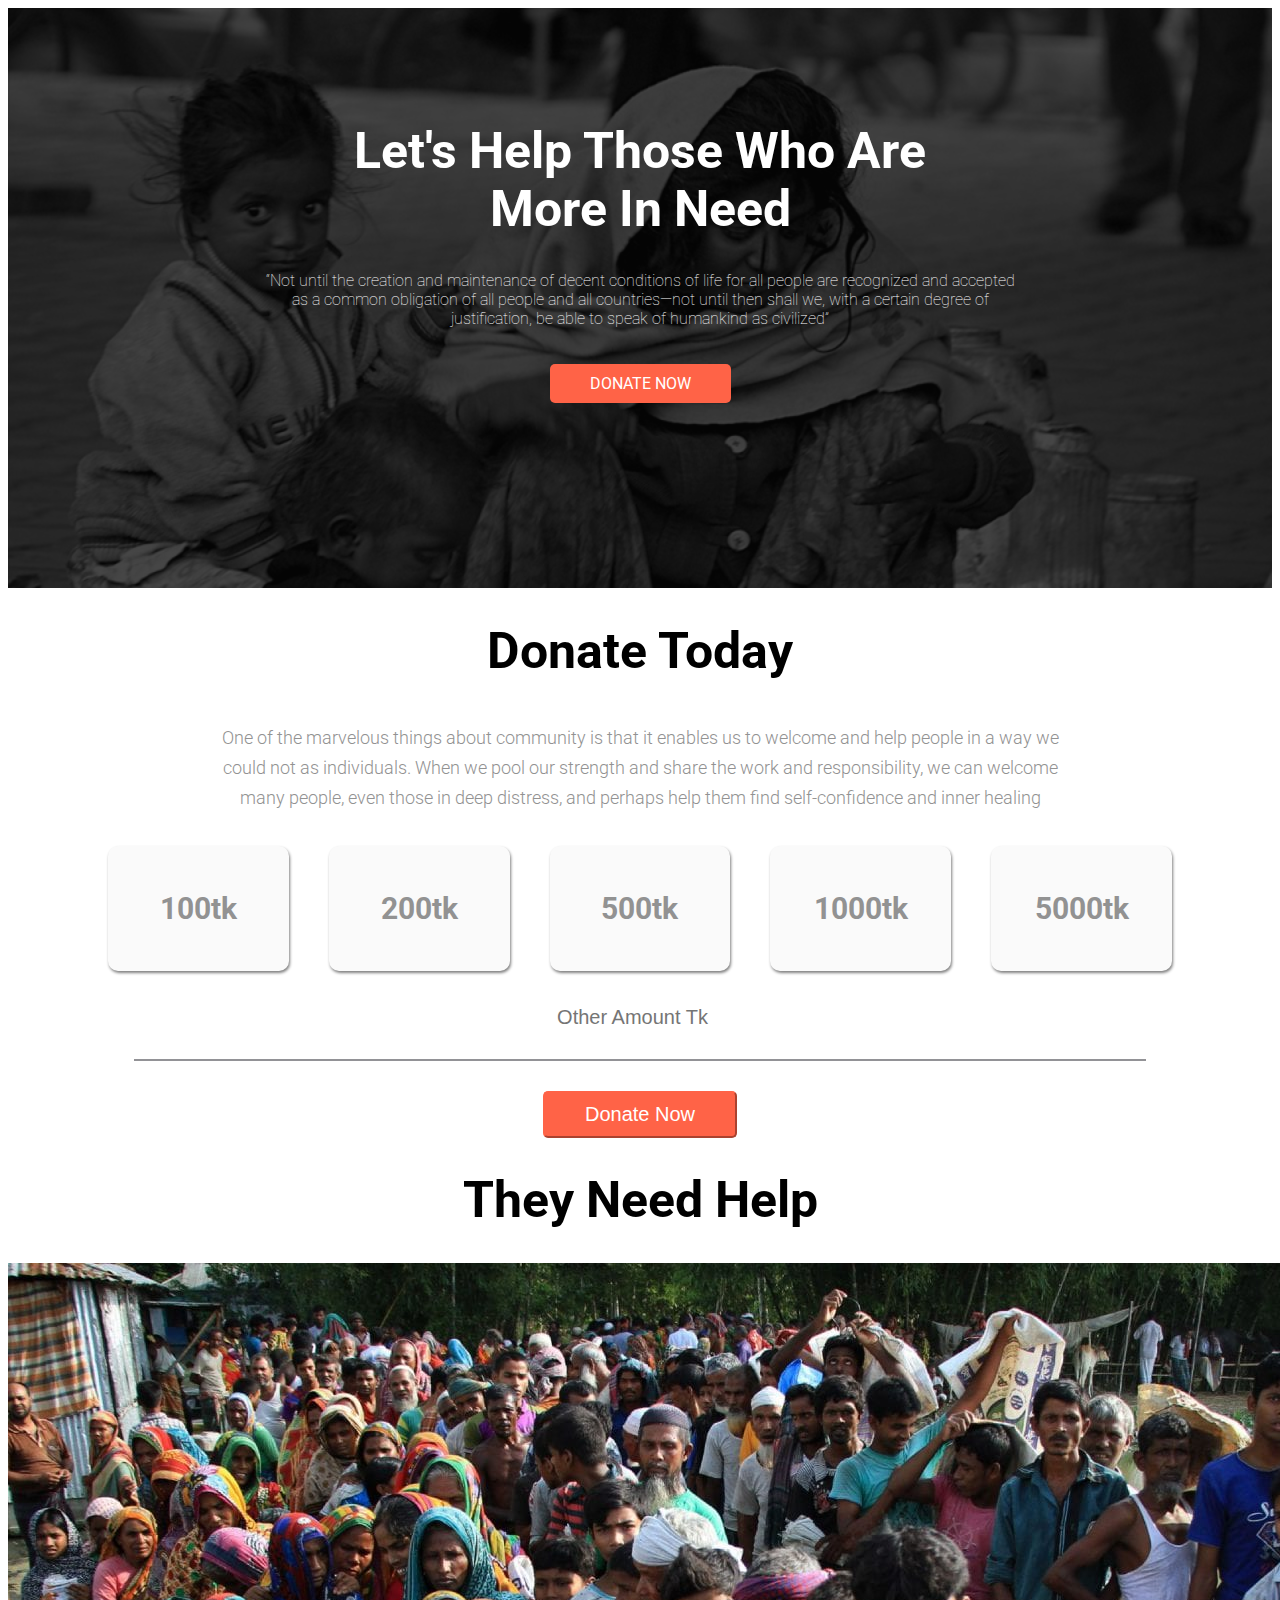
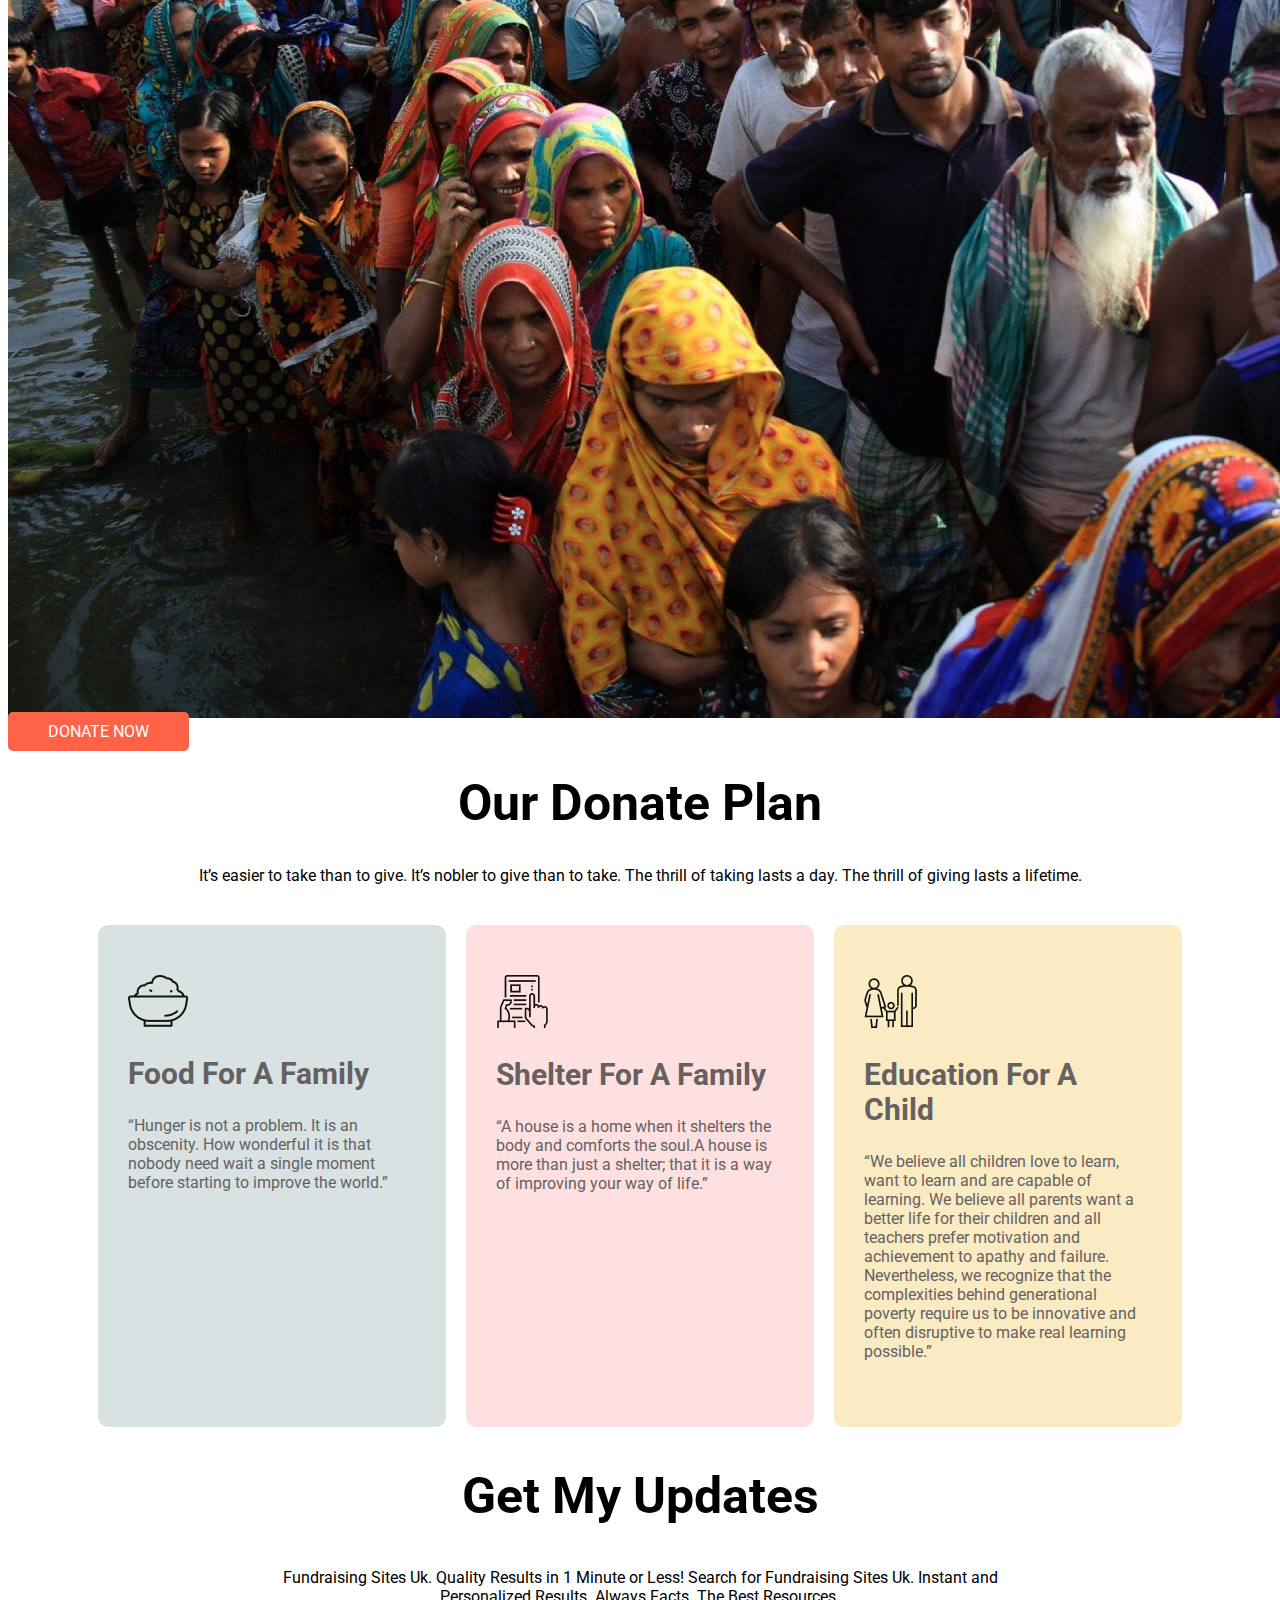
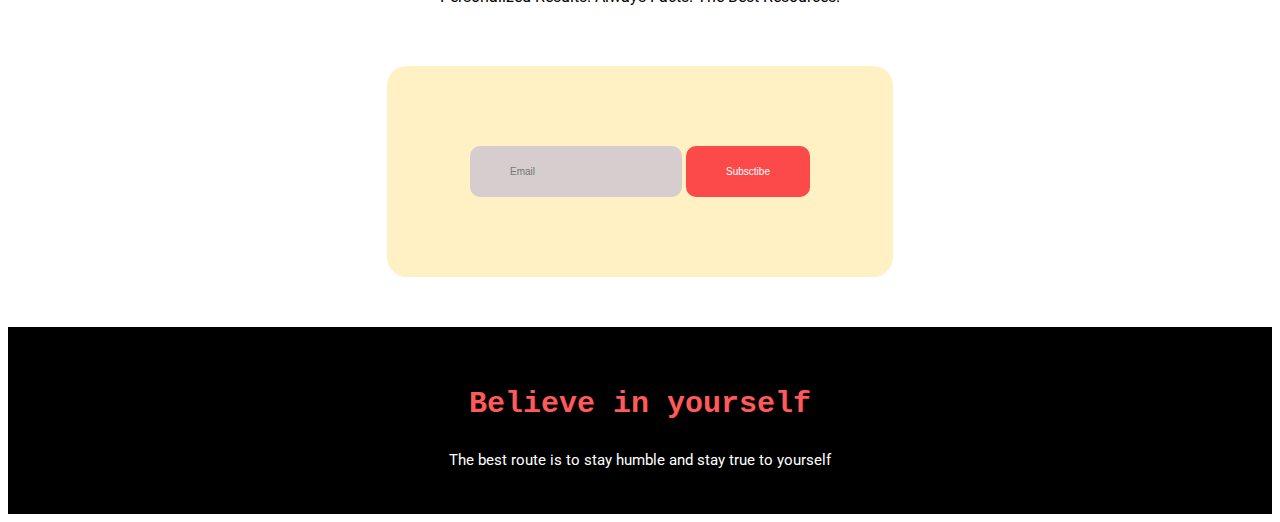
<file: index.html>
<!DOCTYPE html>
<html lang="en">
<head>
    <meta charset="UTF-8">
    <meta http-equiv="X-UA-Compatible" content="IE=edge">
    <meta name="viewport" content="width=device-width, initial-scale=1.0">
    <title>fist-assingment</title>
    <link rel="preconnect" href="https://fonts.googleapis.com">
    <link rel="preconnect" href="https://fonts.gstatic.com" crossorigin>
    <link href="https://fonts.googleapis.com/css2?family=Roboto&display=swap" rel="stylesheet">
    <link rel="shortcut icon" href="images/donation13.jpg" type="image/x-icon">
    <link rel="stylesheet" href="style.css">
</head>
<body>
    <section class="hero-section">
        <div>
            <h1>Let's Help Those Who Are <br> More In Need</h1>
             <p>
                “Not until the creation and maintenance of decent conditions of life for all people are recognized and accepted as a
                common obligation of all people and all countries—not until then shall we, with a certain degree of justification, be
                able to speak of humankind as civilized”
             </p>
            <a class="button" target="_blank" href="https://www.unicef.org/bangladesh/en/contact-us">DONATE NOW</a>
    
        </div>
    </section>
    <section class="donate-section">
        <div>
            <h1>Donate Today</h1>
             <p>
                One of the marvelous things about community is that it enables us to welcome and help people in a way we could not as
                individuals. When we pool our strength and share the work and responsibility, we can welcome many people, even those in
                deep distress, and perhaps help them find self-confidence and inner healing
             </p>
        </div>
        <div class="flex-container">
            <div class="width">
                <h2>100tk</h2>
            </div>
            <div id="orange" class="width">
                <h2>200tk</h2>
            </div>
            <div class="width">
                <h2>500tk</h2>
            </div>
            <div class="width">
                <h2>1000tk</h2>
            </div>
            <div class="width">
                <h2>5000tk</h2>
            </div>
        </div>
        <form action="">
    
            <input type="number" placeholder="Other Amount Tk"> <br>
            <input type="button" value="Donate Now">
    
        </form>
    </section>
    <section>
        <div>
            <h1 class="help">They Need Help</h1>
            <img class="help-image" src="images/donation7.jpg" alt="" srcset="">
            <a class="button" target="_blank" href="https://www.unicef.org/bangladesh/en/contact-us">DONATE NOW</a>
        </div>
    </section>
    <section class="donation-plan">
        <div>
            <h1>Our Donate Plan</h1>
            <p>
                It’s easier to take than to give. It’s nobler to give than to take. The thrill of taking lasts a day. The thrill of
                giving lasts a lifetime.
            </p>
        </div>
        <div class="donation-plan-one">
            <div id="first" class="food-width">
                <img src="icons/food.png" alt="">
                <h2>Food For A Family</h2>
                <p>
                    “Hunger is not a problem. It is an obscenity. How wonderful it is that nobody need wait a single moment before starting
                    to improve the world.”
                </p>
            </div>
            <div id="second" class="food-width">
                <img src="icons/Frame-1.png" alt="">
                <h2>Shelter For A Family</h2>
                <p>
                    “A house is a home when it shelters the body and comforts the soul.A house is more than just a shelter; that it is a way
                    of improving your way of life.”
                </p>
            </div>
            <div id="third" class="food-width">
                <img src="icons/shelter.png" alt="">
                <h2>Education For A Child</h2>
                <p>
                    “We believe all children love to learn, want to learn and are capable of learning. We believe all parents want a better
                    life for their children and all teachers prefer motivation and achievement to apathy and failure. Nevertheless, we
                    recognize that the complexities behind generational poverty require us to be innovative and often disruptive to make
                    real learning possible.”
                </p>
            </div>
        </div>
    </section>
    <section class="my-updates">
        <div>
            <h1>
                Get My Updates
            </h1>
            <p>
                Fundraising Sites Uk. Quality Results in 1 Minute or Less! Search for Fundraising Sites Uk. Instant and
                Personalized Results. Always Facts. The Best Resources.
            </p>
            <div class="emaill">
                <form class="" action="">
                    <input type="email" class="email-one" placeholder="Email">
                    <button class="subscribe">Subsctibe</button>
                </form>
            </div>
    </section>
    <section class="final-section">
        <div>
            <h3>Believe in yourself</h3>
            <p>
                The best route is to stay humble and stay true to yourself
            </p>
        </div>
    </section>
</body>
</html>
</file>
<file: style.css>
body {
    font-family: 'Roboto', sans-serif;
}

h1 {
    font-size: 50px;
}

h2 {
    font-size: 30px;
}

.hero-section p {
    font-weight: 100;
    padding-bottom: 30px;
}

.hero-section {
    background-image: url(images/donation3333.jpg.jpg);
    box-shadow: inset 0 0 0 2000px rgba(5, 5, 5, 0.74);
    background-repeat: no-repeat;
    background-position: center;
    background-size: cover;
    background-attachment: fixed;
    height: 500px;
    padding-top: 80px;
    padding-left: 20%;
    padding-right: 20%;
    text-align: center;
    color: white;
}

.button {
    background-color: tomato;
    color: white;
    text-decoration: none;
    padding: 10px 40px;
    border-radius: 5px;
}

.donate-section {
    text-align: center;
}

.donate-section p {
    color: #929292;
    font-size: 18px;
    font-weight: 300;
    padding: 10px 200px;
    line-height: 30px;
}

.flex-container {
    display: flex;
    margin-right: 80px;
    margin-left: 80px;
}

.width {
    width: 20%;
    background-color: #FAFAFA;
    box-shadow: 1px 2px 3px gray;
    border-radius: 10px;
    text-align: center;
    margin: 5px 20px;
    padding: 20px;
    color: #929292;
}

#orang {
    border: tomato solid2 px;
    color: tomato;
}

input[type=number] {
    place-content: donate;
    border: none;
    border-bottom: 2px solid #929296;
    padding: 30px 0px;
    width: 80%;
    text-align: center;
    font-size: 20px;
    color: #929296;
}

input[type=button] {
    background-color: tomato;
    color: white;
    text-decoration: none;
    padding: 10px 40px;
    border-radius: 5px;
    margin-top: 30px;
    font-size: 20px;
    border-color: tomato;
}

.donation-plan {
    text-align: center;
}

.food-width {
    width: 35%;
}

.donation-plan-one {
    display: flex;
    margin: 40px 80px;
}

.donation-plan-one {
    color: #666161;
}

#first {
    background-color: #d8e2e3;
    margin: 0px 10px;
    padding: 50px 30px;
    text-align: left;
    border-radius: 10px;
}

#second {
    background-color: #ffe0e0;
    margin: 0px 10px;
    padding: 50px 30px;
    text-align: left;
    border-radius: 10px;
}

#third {
    background-color: #faebc3;
    margin: 0px 10px;
    padding: 50px 30px;
    text-align: left;
    border-radius: 10px;
}

.my-updates h1 {
    text-align: center;
}

.my-updates p {
    text-align: center;
    padding: 10px 250px;
}

.emaill {
    background-color: #fff1c4;
    margin: 50px 30%;
    padding: 80px 40px;
    text-align: center;
    border-radius: 20px;
}

.subscribe {
    padding: 20px 40px;
    background-color: #fc4949;
    border-width: 0;
    border-radius: 10px;
    color: white;
    font-size: 10px;
}

.email-one {
    background-color: #d6cece;
    padding: 20px 40px;
    border-width: 0;
    font-size: 10px;
    border-radius: 10px;
}

.final-section {
    text-align: center;
    color: white;
    background-color: black;
    padding: 30px;
    font-size: 15px;
}

h3 {
    font-size: 30px;
    font-family: 'Courier New', Courier, monospace;
    color: #FF5959;
}
.help{
    text-align: center;
}
</file>
